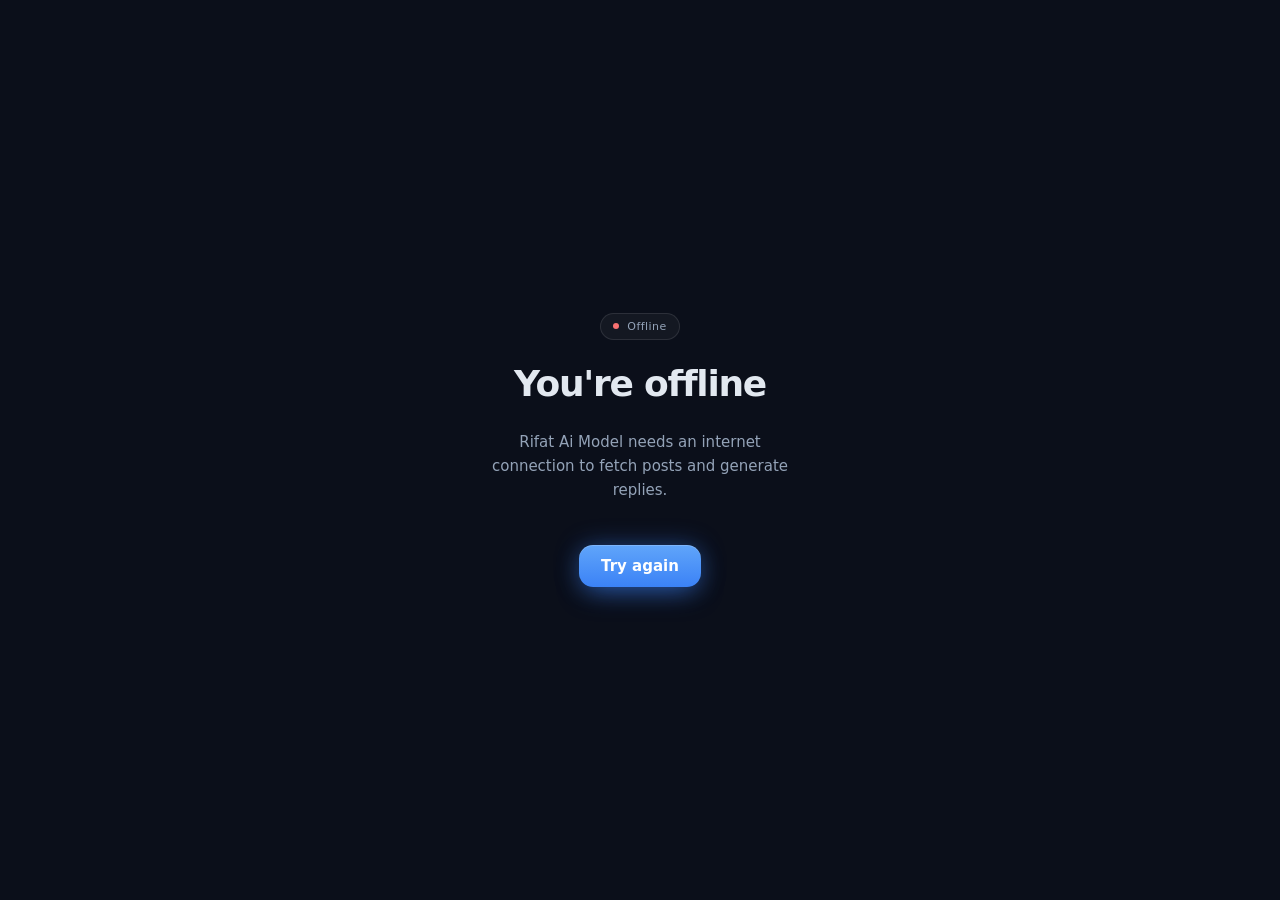
<file: x-comment-ai/static/offline.html>
<!DOCTYPE html>
<html lang="en">
<head>
  <meta charset="UTF-8" />
  <meta name="viewport" content="width=device-width, initial-scale=1, viewport-fit=cover" />
  <meta name="theme-color" content="#0B0F1A" />
  <title>Offline — Rifat Ai Model</title>
  <link rel="apple-touch-icon" sizes="180x180" href="/static/icons/apple-touch-icon.png" />
  <style>
    :root { color-scheme: dark; }
    * { box-sizing: border-box; }
    html, body {
      margin: 0; height: 100%;
      background: #0B0F1A;
      color: #e2e8f0;
      font-family: 'Inter', -apple-system, BlinkMacSystemFont, system-ui, sans-serif;
      -webkit-font-smoothing: antialiased;
    }
    main {
      min-height: 100%; padding: 32px 20px;
      display: flex; flex-direction: column; align-items: center; justify-content: center;
      text-align: center;
    }
    .badge {
      display: inline-flex; align-items: center; gap: 8px;
      padding: 6px 12px; border-radius: 9999px;
      background: rgba(255,255,255,0.04);
      border: 1px solid rgba(255,255,255,0.10);
      color: #94a3b8; font-size: 11px; letter-spacing: 0.04em;
    }
    .dot {
      width: 6px; height: 6px; border-radius: 9999px; background: #f87171;
    }
    h1 {
      margin: 24px 0 12px; font-size: 36px; font-weight: 700;
      letter-spacing: -0.035em; line-height: 1.1;
    }
    p { color: #94a3b8; max-width: 32ch; line-height: 1.6; font-size: 15px; }
    button {
      margin-top: 28px; padding: 12px 22px;
      border-radius: 14px; border: none; cursor: pointer;
      font: inherit; font-size: 15px; font-weight: 600;
      color: white;
      background: linear-gradient(180deg, #60A5FA, #3B82F6);
      box-shadow: 0 1px 0 rgba(255,255,255,0.18) inset, 0 10px 28px -8px rgba(59,130,246,0.55), 0 0 24px rgba(59,130,246,0.35);
      transition: transform 200ms cubic-bezier(.32,.72,0,1);
    }
    button:active { transform: scale(0.985); }
  </style>
</head>
<body>
  <main>
    <span class="badge"><span class="dot"></span> Offline</span>
    <h1>You're offline</h1>
    <p>Rifat Ai Model needs an internet connection to fetch posts and generate replies.</p>
    <button onclick="location.reload()">Try again</button>
  </main>
</body>
</html>
</file>
